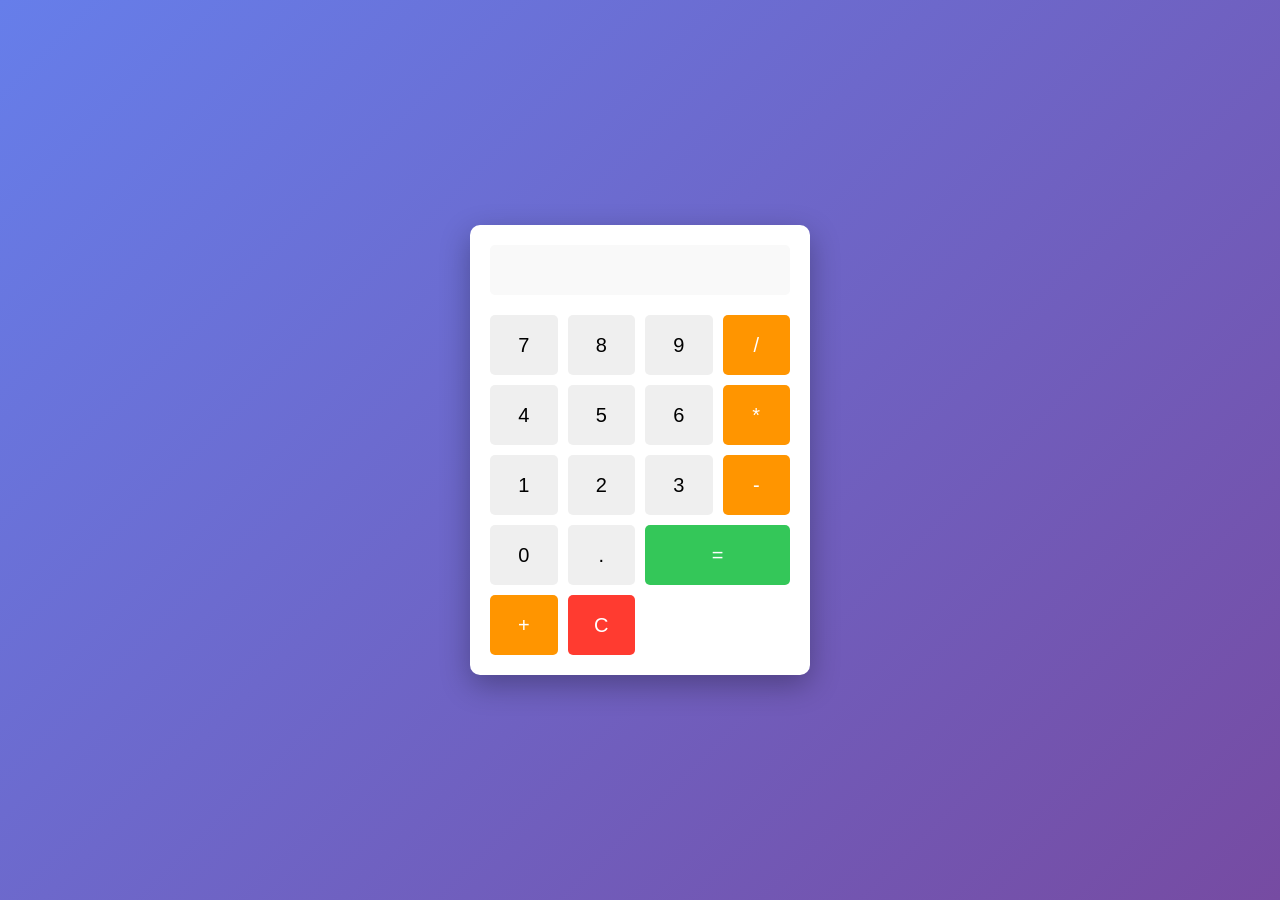
<file: static/index.html>
<!DOCTYPE html>
<html lang="en">
<head>
    <meta charset="UTF-8">
    <meta name="viewport" content="width=device-width, initial-scale=1.0">
    <title>Modern Calculator</title>
    <link rel="stylesheet" href="style.css">
</head>
<body>
    <div class="calculator">
        <div class="display">
            <input type="text" id="display" readonly>
        </div>
        <div class="buttons">
            <button class="btn" onclick="appendToDisplay('7')">7</button>
            <button class="btn" onclick="appendToDisplay('8')">8</button>
            <button class="btn" onclick="appendToDisplay('9')">9</button>
            <button class="btn operator" onclick="appendToDisplay('/')">/</button>
            <button class="btn" onclick="appendToDisplay('4')">4</button>
            <button class="btn" onclick="appendToDisplay('5')">5</button>
            <button class="btn" onclick="appendToDisplay('6')">6</button>
            <button class="btn operator" onclick="appendToDisplay('*')">*</button>
            <button class="btn" onclick="appendToDisplay('1')">1</button>
            <button class="btn" onclick="appendToDisplay('2')">2</button>
            <button class="btn" onclick="appendToDisplay('3')">3</button>
            <button class="btn operator" onclick="appendToDisplay('-')">-</button>
            <button class="btn" onclick="appendToDisplay('0')">0</button>
            <button class="btn" onclick="appendToDisplay('.')">.</button>
            <button class="btn equal" onclick="calculate()">=</button>
            <button class="btn operator" onclick="appendToDisplay('+')">+</button>
            <button class="btn clear" onclick="clearDisplay()">C</button>
        </div>
    </div>
    <script src="script.js"></script>
</body>
</html>
</file>
<file: static/style.css>
body {
    font-family: 'Arial', sans-serif;
    display: flex;
    justify-content: center;
    align-items: center;
    height: 100vh;
    margin: 0;
    background: linear-gradient(135deg, #667eea 0%, #764ba2 100%);
}

.calculator {
    background: #fff;
    border-radius: 10px;
    box-shadow: 0 10px 30px rgba(0, 0, 0, 0.3);
    padding: 20px;
    width: 300px;
}

.display {
    margin-bottom: 20px;
}

#display {
    width: 100%;
    height: 50px;
    font-size: 24px;
    text-align: right;
    border: none;
    border-radius: 5px;
    padding: 10px;
    box-sizing: border-box;
    background: #f9f9f9;
}

.buttons {
    display: grid;
    grid-template-columns: repeat(4, 1fr);
    gap: 10px;
}

.btn {
    height: 60px;
    font-size: 20px;
    border: none;
    border-radius: 5px;
    cursor: pointer;
    transition: background 0.3s;
}

.btn:hover {
    background: #e0e0e0;
}

.operator {
    background: #ff9500;
    color: white;
}

.operator:hover {
    background: #e0890b;
}

.equal {
    background: #34c759;
    color: white;
    grid-column: span 2;
}

.equal:hover {
    background: #28a745;
}

.clear {
    background: #ff3b30;
    color: white;
}

.clear:hover {
    background: #d63027;
}
</file>
